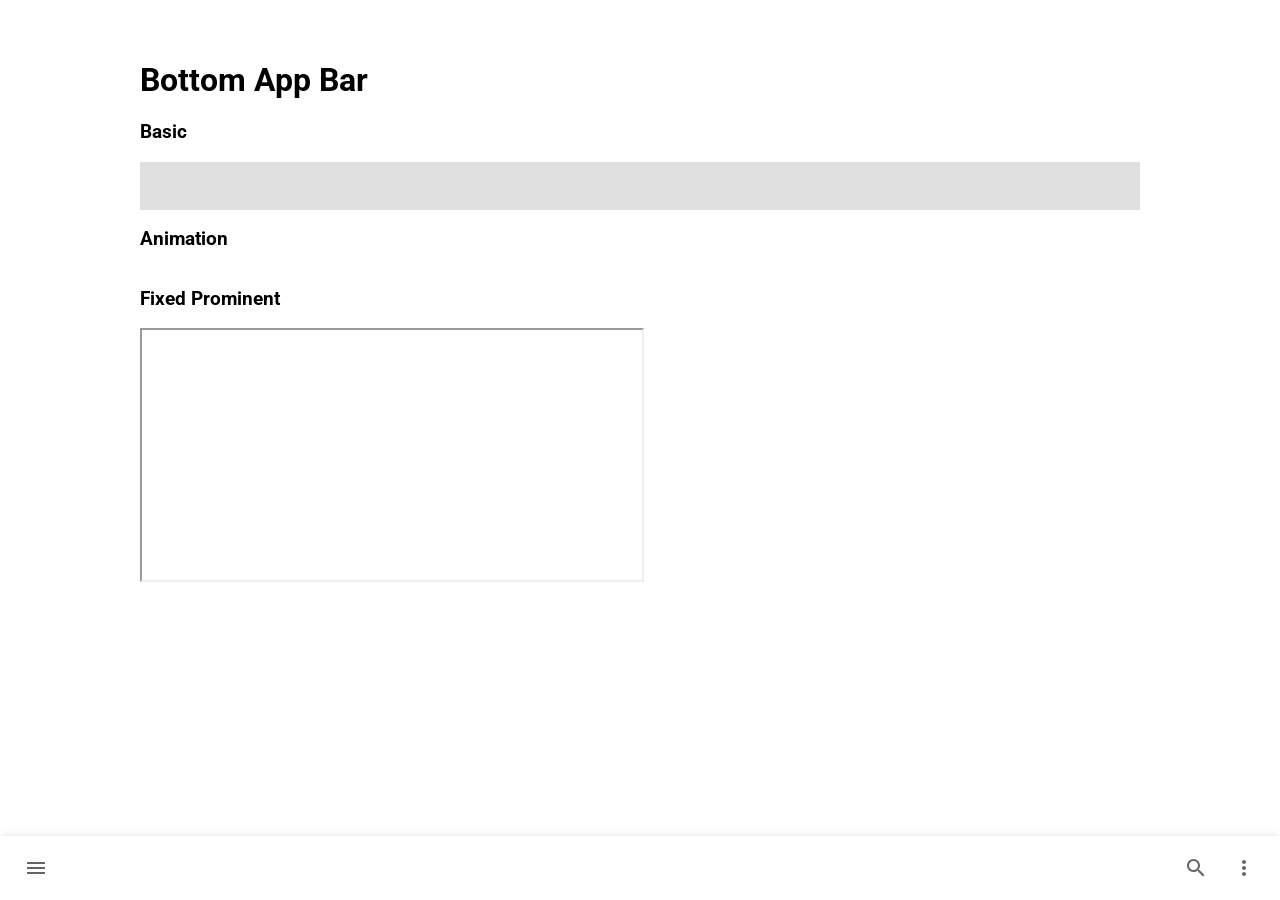
<file: component/appbar-bottom/index.html>
<!doctype html>
<html>
<head>
  <meta charset="utf-8">
  <meta name="viewport" content="width=device-width, initial-scale=1">
  <title>Bottom App Bar - pmd Demo</title>
  <link rel="stylesheet" href="../../index.css">
</head>
<body>
  <main class="root">
    <h1 id="component-name">Bottom App Bar</h1>
    <div class="demo-area">
      <h3>Basic</h3>
      <div class="demo-content">
        <header id="demo-bottom-appbar-basic" class="demo-appbar pmd-appbar pmd-bottom-appbar">
          <section class="pmd-appbar-section pmd-appbar-section--align-start">
            <button class="pmd-appbar-navigation-icon pmd-button pmd-button-icon">
              <svg class="material-icons" xmlns="http://www.w3.org/2000/svg" viewBox="0 0 24 24">
                <path d="M0 0h24v24H0z" fill="none" />
                <path d="M3 18h18v-2H3v2zm0-5h18v-2H3v2zm0-7v2h18V6H3z" />
              </svg>
            </button>
          </section>
          <section class="pmd-appbar-section pmd-top-appbar-section--align-end">
            <button class="pmd-button pmd-button-icon">
              <svg class="material-icons" xmlns="http://www.w3.org/2000/svg" viewBox="0 0 24 24">
                <path d="M15.5 14h-.79l-.28-.27C15.41 12.59 16 11.11 16 9.5 16 5.91 13.09 3 9.5 3S3 5.91 3 9.5 5.91 16 9.5 16c1.61 0 3.09-.59 4.23-1.57l.27.28v.79l5 4.99L20.49 19l-4.99-5zm-6 0C7.01 14 5 11.99 5 9.5S7.01 5 9.5 5 14 7.01 14 9.5 11.99 14 9.5 14z" />
                <path d="M0 0h24v24H0z" fill="none" />
              </svg>
            </button>
            <button class="pmd-appbar-navigation-icon pmd-button pmd-button-icon">
              <svg class="material-icons" xmlns="http://www.w3.org/2000/svg" viewBox="0 0 24 24">
                <path d="M0 0h24v24H0z" fill="none" />
                <path d="M12 8c1.1 0 2-.9 2-2s-.9-2-2-2-2 .9-2 2 .9 2 2 2zm0 2c-1.1 0-2 .9-2 2s.9 2 2 2 2-.9 2-2-.9-2-2-2zm0 6c-1.1 0-2 .9-2 2s.9 2 2 2 2-.9 2-2-.9-2-2-2z" />
              </svg>
            </button>
          </section>
        </header>
      </div>
    </div>
    <h3>Animation</h3>
    <div class="demo-appbar-animations">
      <div>
        <h3>Fixed Prominent</h3>
        <iframe class="demo-appbar-frame" src="https://cano-ypa.github.io/pmd-demo/component/appbar/fixedprominent/"></iframe>
      </div>
    </div>
  </main>
  <script defer type="module" src="./index.js"></script>
</body>
</html>
</file>
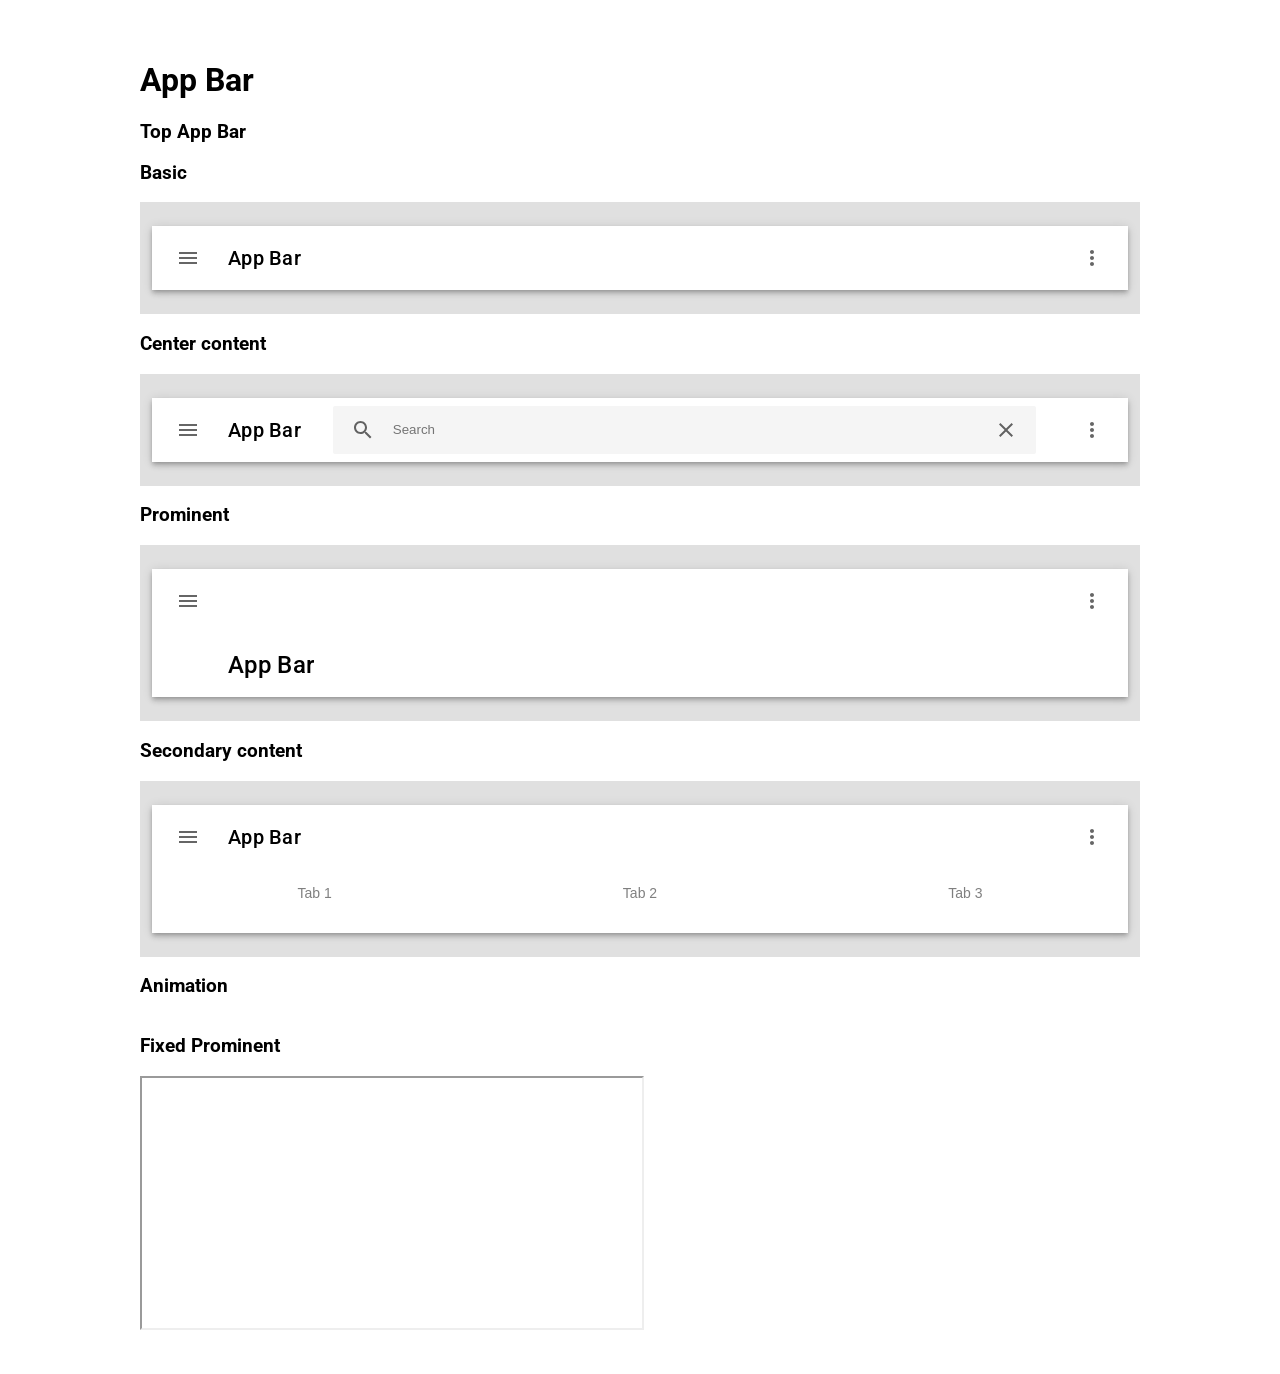
<file: component/appbar-top/index.html>
<!doctype html>
<html>
<head>
  <meta charset="utf-8">
  <meta name="viewport" content="width=device-width, initial-scale=1">
  <title>App Bar - pmd Demo</title>
  <link rel="stylesheet" href="../../index.css">
</head>
<body>
  <main class="root">
    <h1 id="component-name">App Bar</h1>
    <h3>Top App Bar</h3>
    <div class="demo-area">
      <h3>Basic</h3>
      <div class="demo-content">
        <header class="sample-top-appbar pmd-top-appbar">
          <section class="pmd-top-appbar-section pmd-top-appbar-section--align-start">
            <button class="pmd-top-appbar-navigation-icon pmd-button pmd-button-icon">
              <svg class="material-icons" xmlns="http://www.w3.org/2000/svg" viewBox="0 0 24 24">
                <path d="M0 0h24v24H0z" fill="none" />
                <path d="M3 18h18v-2H3v2zm0-5h18v-2H3v2zm0-7v2h18V6H3z" />
              </svg>
            </button>
            <div class="pmd-top-appbar-title">App Bar</div>
          </section>
          <section class="pmd-top-appbar-section pmd-top-appbar-section--align-end">
            <button class="pmd-top-appbar-navigation-icon pmd-button pmd-button-icon">
              <svg class="material-icons" xmlns="http://www.w3.org/2000/svg" viewBox="0 0 24 24">
                <path d="M0 0h24v24H0z" fill="none" />
                <path d="M12 8c1.1 0 2-.9 2-2s-.9-2-2-2-2 .9-2 2 .9 2 2 2zm0 2c-1.1 0-2 .9-2 2s.9 2 2 2 2-.9 2-2-.9-2-2-2zm0 6c-1.1 0-2 .9-2 2s.9 2 2 2 2-.9 2-2-.9-2-2-2z" />
              </svg>
            </button>
          </section>
        </header>
      </div>
      <h3>Center content</h3>
      <div class="demo-content">
        <header class="sample-top-appbar pmd-top-appbar">
          <section class="pmd-top-appbar-section pmd-top-appbar-section--align-start">
            <button class="pmd-top-appbar-navigation-icon pmd-button pmd-button-icon">
              <svg class="material-icons" xmlns="http://www.w3.org/2000/svg" viewBox="0 0 24 24">
                <path d="M0 0h24v24H0z" fill="none" />
                <path d="M3 18h18v-2H3v2zm0-5h18v-2H3v2zm0-7v2h18V6H3z" />
              </svg>
            </button>
            <div class="pmd-top-appbar-title">App Bar</div>
          </section>
          <section class="pmd-top-appbar-section pmd-top-appbar-section--align-center">
            <div class="pmd-search-view">
              <div class="pmd-search-view-navigation-icon">
                <svg class="material-icons" xmlns="http://www.w3.org/2000/svg" viewBox="0 0 24 24">
                  <path d="M15.5 14h-.79l-.28-.27C15.41 12.59 16 11.11 16 9.5 16 5.91 13.09 3 9.5 3S3 5.91 3 9.5 5.91 16 9.5 16c1.61 0 3.09-.59 4.23-1.57l.27.28v.79l5 4.99L20.49 19l-4.99-5zm-6 0C7.01 14 5 11.99 5 9.5S7.01 5 9.5 5 14 7.01 14 9.5 11.99 14 9.5 14z" />
                  <path d="M0 0h24v24H0z" fill="none" />
                </svg>
              </div>
              <input type="text" class="pmd-search-view-input" placeholder="Search">
              <button class="pmd-search-view-action-icon">
                <svg class="material-icons" xmlns="http://www.w3.org/2000/svg" viewBox="0 0 24 24">
                  <path d="M19 6.41L17.59 5 12 10.59 6.41 5 5 6.41 10.59 12 5 17.59 6.41 19 12 13.41 17.59 19 19 17.59 13.41 12z" />
                  <path d="M0 0h24v24H0z" fill="none" />
                </svg>
              </button>
            </div>
          </section>
          <section class="pmd-top-appbar-section pmd-top-appbar-section--align-end">
            <button class="pmd-top-appbar-navigation-icon pmd-button pmd-button-icon">
              <svg class="material-icons" xmlns="http://www.w3.org/2000/svg" viewBox="0 0 24 24">
                <path d="M0 0h24v24H0z" fill="none" />
                <path d="M12 8c1.1 0 2-.9 2-2s-.9-2-2-2-2 .9-2 2 .9 2 2 2zm0 2c-1.1 0-2 .9-2 2s.9 2 2 2 2-.9 2-2-.9-2-2-2zm0 6c-1.1 0-2 .9-2 2s.9 2 2 2 2-.9 2-2-.9-2-2-2z" />
              </svg>
            </button>
          </section>
        </header>
      </div>
      <h3>Prominent</h3>
      <div class="demo-content">
        <header class="sample-top-appbar pmd-top-appbar pmd-top-appbar--prominent">
          <section class="pmd-top-appbar-section pmd-top-appbar-section--align-start">
            <button class="pmd-top-appbar-navigation-icon pmd-button pmd-button-icon">
              <svg class="material-icons" xmlns="http://www.w3.org/2000/svg" viewBox="0 0 24 24">
                <path d="M0 0h24v24H0z" fill="none" />
                <path d="M3 18h18v-2H3v2zm0-5h18v-2H3v2zm0-7v2h18V6H3z" />
              </svg>
            </button>
            <div class="pmd-top-appbar-title">App Bar</div>
          </section>
          <section class="pmd-top-appbar-section pmd-top-appbar-section--align-end">
            <button class="pmd-top-appbar-navigation-icon pmd-button pmd-button-icon">
              <svg class="material-icons" xmlns="http://www.w3.org/2000/svg" viewBox="0 0 24 24">
                <path d="M0 0h24v24H0z" fill="none" />
                <path d="M12 8c1.1 0 2-.9 2-2s-.9-2-2-2-2 .9-2 2 .9 2 2 2zm0 2c-1.1 0-2 .9-2 2s.9 2 2 2 2-.9 2-2-.9-2-2-2zm0 6c-1.1 0-2 .9-2 2s.9 2 2 2 2-.9 2-2-.9-2-2-2z" />
              </svg>
            </button>
          </section>
        </header>
      </div>
      <h3>Secondary content</h3>
      <div class="demo-content">
        <header class="sample-top-appbar pmd-top-appbar pmd-top-appbar--secondary">
          <section class="pmd-top-appbar-section pmd-top-appbar-section--align-start">
            <button class="pmd-top-appbar-navigation-icon pmd-button pmd-button-icon">
              <svg class="material-icons" xmlns="http://www.w3.org/2000/svg" viewBox="0 0 24 24">
                <path d="M0 0h24v24H0z" fill="none" />
                <path d="M3 18h18v-2H3v2zm0-5h18v-2H3v2zm0-7v2h18V6H3z" />
              </svg>
            </button>
            <div class="pmd-top-appbar-title">App Bar</div>
          </section>
          <section class="pmd-top-appbar-section pmd-top-appbar-section--align-end">
            <button class="pmd-top-appbar-navigation-icon pmd-button pmd-button-icon">
              <svg class="material-icons" xmlns="http://www.w3.org/2000/svg" viewBox="0 0 24 24">
                <path d="M0 0h24v24H0z" fill="none" />
                <path d="M12 8c1.1 0 2-.9 2-2s-.9-2-2-2-2 .9-2 2 .9 2 2 2zm0 2c-1.1 0-2 .9-2 2s.9 2 2 2 2-.9 2-2-.9-2-2-2zm0 6c-1.1 0-2 .9-2 2s.9 2 2 2 2-.9 2-2-.9-2-2-2z" />
              </svg>
            </button>
          </section>
          <section class=".pmd-top-appbar-section pmd-top-appbar-section--secondary">
            <div id="demo-top-appbar-secondary-tab" class="pmd-tab-bar" role="tablist">
              <div class="pmd-tab-scroller" role="tablist">
                <button class="pmd-tab-item" role="tab">Tab 1</button>
                <button class="pmd-tab-item" role="tab">Tab 2</button>
                <button class="pmd-tab-item" role="tab">Tab 3</button>
                <div class="pmd-tab-Indicator"></div>
              </div>
            </div>
          </section>
        </header>
      </div>
    </div>
    <h3>Animation</h3>
    <div class="demo-appbar-animations">
      <div>
        <h3>Fixed Prominent</h3>
        <iframe class="demo-appbar-frame" src="https://cano-ypa.github.io/pmd-demo/component/appbar-top/fixedprominent/"></iframe>
      </div>
    </div>
  </main>
  <script defer type="module" src="./index.js"></script>
</body>
</html>
</file>
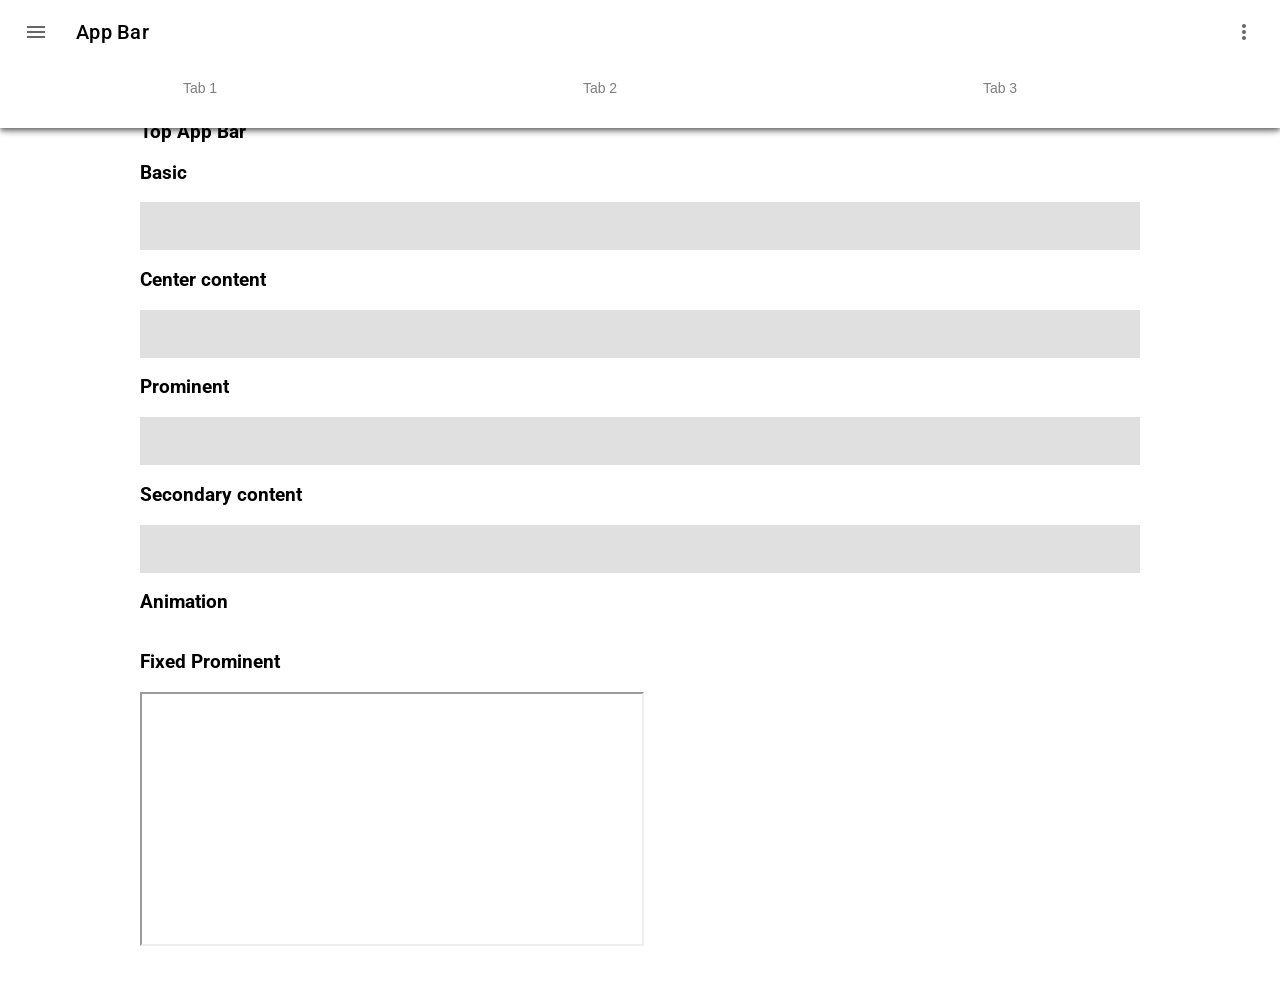
<file: component/appbar/index.html>
<!doctype html>
<html>
<head>
    <meta charset="utf-8">
    <meta name="viewport" content="width=device-width, initial-scale=1">
    <title>App Bar - pmd Demo</title>
    <link rel="stylesheet" href="../../index.css">
</head>
<body>
    <main class="root">
        <h1 id="component-name">App Bar</h1>
        <h3>Top App Bar</h3>
        <div class="demo-area">
            <h3>Basic</h3>
            <div class="demo-content">
                <header class="demo-appbar pmd-top-appbar">
                    <section class="pmd-top-appbar-section pmd-top-appbar-section--align-start">
                        <button class="pmd-top-appbar-navigation-icon pmd-button pmd-button-icon">
                            <svg class="material-icons" xmlns="http://www.w3.org/2000/svg" viewBox="0 0 24 24">
                                <path d="M0 0h24v24H0z" fill="none" />
                                <path d="M3 18h18v-2H3v2zm0-5h18v-2H3v2zm0-7v2h18V6H3z" />
                            </svg>
                        </button>
                        <div class="pmd-top-appbar-title">App Bar</div>
                    </section>
                    <section class="pmd-top-appbar-section pmd-top-appbar-section--align-end">
                        <button class="pmd-top-appbar-navigation-icon pmd-button pmd-button-icon">
                            <svg class="material-icons" xmlns="http://www.w3.org/2000/svg" viewBox="0 0 24 24">
                                <path d="M0 0h24v24H0z" fill="none" />
                                <path d="M12 8c1.1 0 2-.9 2-2s-.9-2-2-2-2 .9-2 2 .9 2 2 2zm0 2c-1.1 0-2 .9-2 2s.9 2 2 2 2-.9 2-2-.9-2-2-2zm0 6c-1.1 0-2 .9-2 2s.9 2 2 2 2-.9 2-2-.9-2-2-2z" />
                            </svg>
                        </button>
                    </section>
                </header>
            </div>
            <h3>Center content</h3>
            <div class="demo-content">
                <header class="demo-appbar pmd-top-appbar">
                    <section class="pmd-top-appbar-section pmd-top-appbar-section--align-start">
                        <button class="pmd-top-appbar-navigation-icon pmd-button pmd-button-icon">
                            <svg class="material-icons" xmlns="http://www.w3.org/2000/svg" viewBox="0 0 24 24">
                                <path d="M0 0h24v24H0z" fill="none" />
                                <path d="M3 18h18v-2H3v2zm0-5h18v-2H3v2zm0-7v2h18V6H3z" />
                            </svg>
                        </button>
                        <div class="pmd-top-appbar-title">App Bar</div>
                    </section>
                    <section class="pmd-top-appbar-section pmd-top-appbar-section--align-center">
                        <div class="pmd-search-view">
                            <div class="pmd-search-view-navigation-icon">
                                <svg class="material-icons" xmlns="http://www.w3.org/2000/svg" viewBox="0 0 24 24">
                                    <path d="M15.5 14h-.79l-.28-.27C15.41 12.59 16 11.11 16 9.5 16 5.91 13.09 3 9.5 3S3 5.91 3 9.5 5.91 16 9.5 16c1.61 0 3.09-.59 4.23-1.57l.27.28v.79l5 4.99L20.49 19l-4.99-5zm-6 0C7.01 14 5 11.99 5 9.5S7.01 5 9.5 5 14 7.01 14 9.5 11.99 14 9.5 14z" />
                                    <path d="M0 0h24v24H0z" fill="none" />
                                </svg>
                            </div>
                            <input type="text" class="pmd-search-view-input" placeholder="Search">
                            <button class="pmd-search-view-action-icon">
                                <svg class="material-icons" xmlns="http://www.w3.org/2000/svg" viewBox="0 0 24 24">
                                    <path d="M19 6.41L17.59 5 12 10.59 6.41 5 5 6.41 10.59 12 5 17.59 6.41 19 12 13.41 17.59 19 19 17.59 13.41 12z" />
                                    <path d="M0 0h24v24H0z" fill="none" />
                                </svg>
                            </button>
                        </div>
                    </section>
                    <section class="pmd-top-appbar-section pmd-top-appbar-section--align-end">
                        <button class="pmd-top-appbar-navigation-icon pmd-button pmd-button-icon">
                            <svg class="material-icons" xmlns="http://www.w3.org/2000/svg" viewBox="0 0 24 24">
                                <path d="M0 0h24v24H0z" fill="none" />
                                <path d="M12 8c1.1 0 2-.9 2-2s-.9-2-2-2-2 .9-2 2 .9 2 2 2zm0 2c-1.1 0-2 .9-2 2s.9 2 2 2 2-.9 2-2-.9-2-2-2zm0 6c-1.1 0-2 .9-2 2s.9 2 2 2 2-.9 2-2-.9-2-2-2z" />
                            </svg>
                        </button>
                    </section>
                </header>
            </div>
            <h3>Prominent</h3>
            <div class="demo-content">
                <header class="demo-appbar pmd-top-appbar pmd-top-appbar--prominent">
                    <section class="pmd-top-appbar-section pmd-top-appbar-section--align-start">
                        <button class="pmd-top-appbar-navigation-icon pmd-button pmd-button-icon">
                            <svg class="material-icons" xmlns="http://www.w3.org/2000/svg" viewBox="0 0 24 24">
                                <path d="M0 0h24v24H0z" fill="none" />
                                <path d="M3 18h18v-2H3v2zm0-5h18v-2H3v2zm0-7v2h18V6H3z" />
                            </svg>
                        </button>
                        <div class="pmd-top-appbar-title">App Bar</div>
                    </section>
                    <section class="pmd-top-appbar-section pmd-top-appbar-section--align-end">
                        <button class="pmd-top-appbar-navigation-icon pmd-button pmd-button-icon">
                            <svg class="material-icons" xmlns="http://www.w3.org/2000/svg" viewBox="0 0 24 24">
                                <path d="M0 0h24v24H0z" fill="none" />
                                <path d="M12 8c1.1 0 2-.9 2-2s-.9-2-2-2-2 .9-2 2 .9 2 2 2zm0 2c-1.1 0-2 .9-2 2s.9 2 2 2 2-.9 2-2-.9-2-2-2zm0 6c-1.1 0-2 .9-2 2s.9 2 2 2 2-.9 2-2-.9-2-2-2z" />
                            </svg>
                        </button>
                    </section>
                </header>
            </div>
            <h3>Secondary content</h3>
            <div class="demo-content">
                <header class="demo-appbar pmd-top-appbar pmd-top-appbar--secondary">
                    <section class="pmd-top-appbar-section pmd-top-appbar-section--align-start">
                        <button class="pmd-top-appbar-navigation-icon pmd-button pmd-button-icon">
                            <svg class="material-icons" xmlns="http://www.w3.org/2000/svg" viewBox="0 0 24 24">
                                <path d="M0 0h24v24H0z" fill="none" />
                                <path d="M3 18h18v-2H3v2zm0-5h18v-2H3v2zm0-7v2h18V6H3z" />
                            </svg>
                        </button>
                        <div class="pmd-top-appbar-title">App Bar</div>
                    </section>
                    <section class="pmd-top-appbar-section pmd-top-appbar-section--align-end">
                        <button class="pmd-top-appbar-navigation-icon pmd-button pmd-button-icon">
                            <svg class="material-icons" xmlns="http://www.w3.org/2000/svg" viewBox="0 0 24 24">
                                <path d="M0 0h24v24H0z" fill="none" />
                                <path d="M12 8c1.1 0 2-.9 2-2s-.9-2-2-2-2 .9-2 2 .9 2 2 2zm0 2c-1.1 0-2 .9-2 2s.9 2 2 2 2-.9 2-2-.9-2-2-2zm0 6c-1.1 0-2 .9-2 2s.9 2 2 2 2-.9 2-2-.9-2-2-2z" />
                            </svg>
                        </button>
                    </section>
                    <section class=".pmd-top-appbar-section pmd-top-appbar-section--secondary">
                        <div id="demo-top-appbar-secondary-tab" class="pmd-tab-bar" role="tablist">
                            <div class="pmd-tab-scroller" role="tablist">
                                <button class="pmd-tab-item" role="tab">Tab 1</button>
                                <button class="pmd-tab-item" role="tab">Tab 2</button>
                                <button class="pmd-tab-item" role="tab">Tab 3</button>
                                <div class="pmd-tab-Indicator"></div>
                            </div>
                        </div>
                    </section>
                </header>
            </div>
        </div>
        <h3>Animation</h3>
        <div class="demo-appbar-animations">
            <div>
                <h3>Fixed Prominent</h3>
                <iframe class="demo-appbar-frame" src="https://cano-ypa.github.io/pmd-demo/component/appbar/fixedprominent/"></iframe>
            </div>
        </div>
    </main>
    <script defer type="module" src="./index.js"></script>
</body>
</html>
</file>
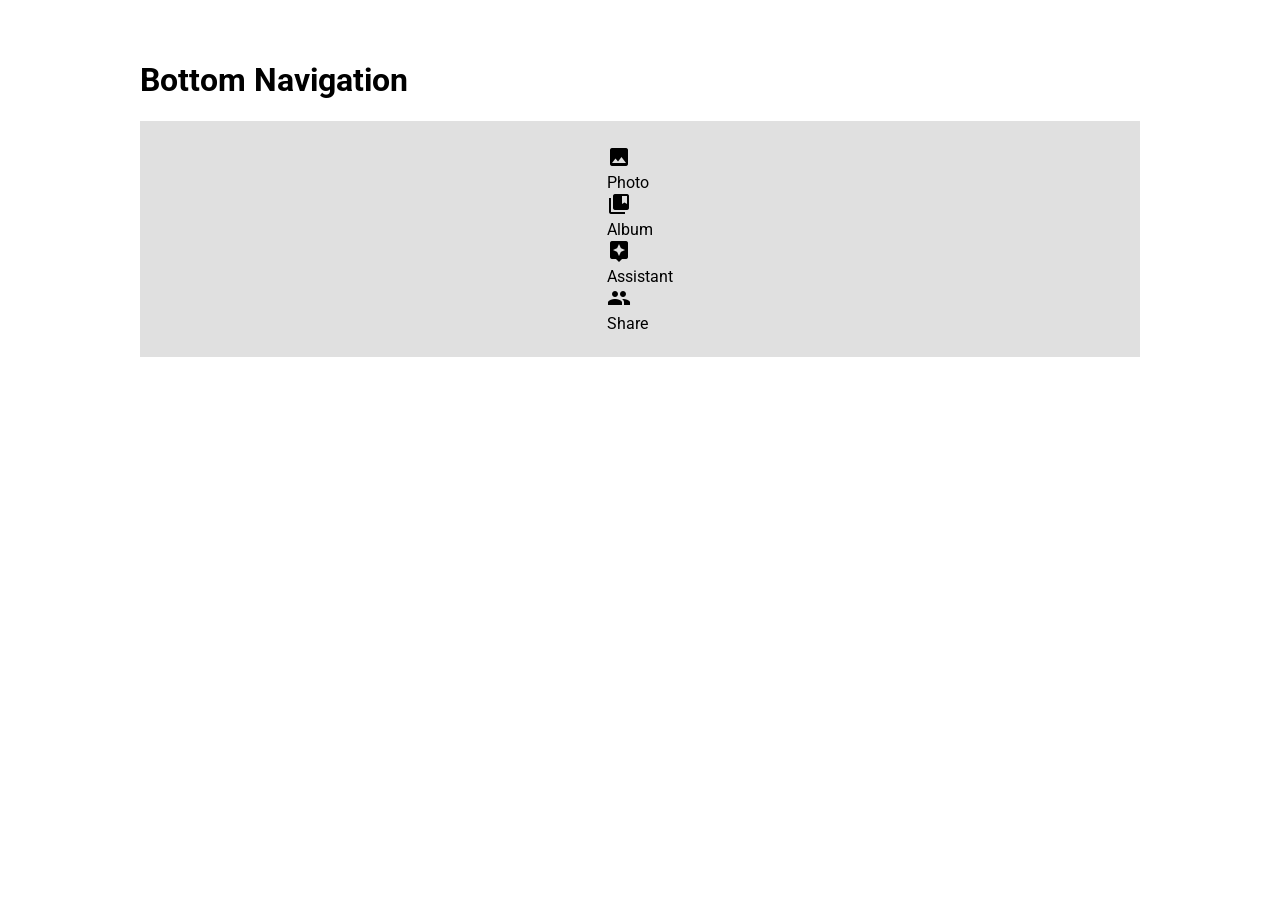
<file: component/bottom-navigation/index.html>
<!doctype html>
<html>
<head>
  <meta charset="utf-8">
  <meta name="viewport" content="width=device-width, initial-scale=1">
  <title>Bottom Navigation - pmd Demo</title>
  <link rel="stylesheet" href="../../index.css">
</head>
<body>
  <main class="root">
    <h1 id="component-name">Bottom Navigation</h1>
    <div class="demo-area">
      <div class="demo-content">
        <div id="demo-bottom-navigation" class="pmd-bottom-navigation">
          <div class="pmd-bottom-navigation-item">
            <div class="pmd-bottom-navigation-icon material-icons">insert_photo</div>
            <div class="pmd-bottom-navigation-title">Photo</div>
          </div>
          <div class="pmd-bottom-navigation-item">
            <div class="pmd-bottom-navigation-icon material-icons">collections_bookmark</div>
            <div class="pmd-bottom-navigation-title">Album</div>
          </div>
          <div class="pmd-bottom-navigation-item">
            <div class="pmd-bottom-navigation-icon material-icons">assistant</div>
            <div class="pmd-bottom-navigation-title">Assistant</div>
          </div>
          <div class="pmd-bottom-navigation-item">
            <div class="pmd-bottom-navigation-icon material-icons">people</div>
            <div class="pmd-bottom-navigation-title">Share</div>
          </div>
        </div>
      </div>
  </main>
  <script defer type="module" src="./index.js"></script>
</body>
</html>
</file>
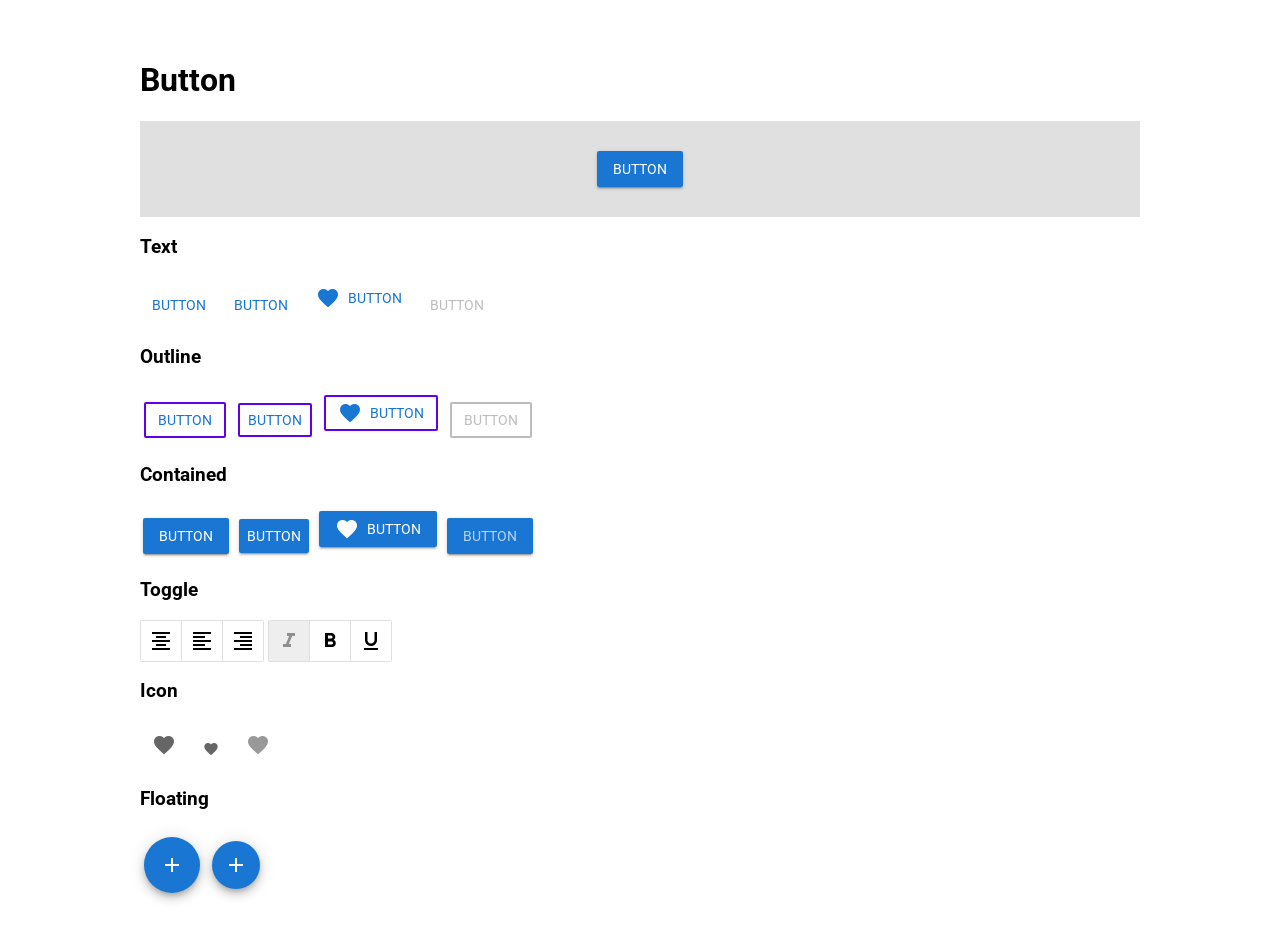
<file: component/button/index.html>
<!doctype html>
<html>
<head>
  <meta charset="utf-8">
  <meta name="viewport" content="width=device-width, initial-scale=1">
  <title>Button - pmd Demo</title>
  <link rel="stylesheet" href="../../index.css">
</head>
<body>
  <main class="root">
    <h1 id="component-name">Button</h1>
    <div class="demo-area">
      <div class="demo-content">
        <button class="pmd-button pmd-button-contained">button</button>
      </div>
    </div>
    <h3>Text</h3>
    <div>
      <button class="pmd-button pmd-button-flat">button</button>
      <button class="pmd-button pmd-button-dence pmd-button-flat">button</button>
      <button class="pmd-button pmd-button-flat"><i class="pmd-button--icon material-icons">favorite</i>button</button>
      <button class="pmd-button pmd-button-flat" disabled>button</button>
    </div>
    <h3>Outline</h3>
    <div>
      <button class="pmd-button pmd-button-outline">button</button>
      <button class="pmd-button pmd-button-dence pmd-button-outline">button</button>
      <button class="pmd-button pmd-button-outline"><i class="pmd-button--icon material-icons">favorite</i>button</button>
      <button class="pmd-button pmd-button-outline" disabled>button</button>
    </div>
    <h3>Contained</h3>
    <div>
      <button class="pmd-button pmd-button-contained">button</button>
      <button class="pmd-button pmd-button-dence pmd-button-contained">button</button>
      <button class="pmd-button pmd-button-contained"><i class="pmd-button--icon material-icons">favorite</i>button</button>
      <button class="pmd-button pmd-button-contained" disabled>button</button>
    </div>
    <h3>Toggle</h3>
    <div>
      <div class="pmd-button-toggle-container">
        <button class="pmd-button pmd-button-toggle material-icons">format_align_center</button>
        <button class="pmd-button pmd-button-toggle material-icons">format_align_left</button>
        <button class="pmd-button pmd-button-toggle material-icons">format_align_right</button>
      </div>
      <div class="pmd-button-toggle-container">
        <button class="pmd-button pmd-button-toggle material-icons" disabled>format_italic</button>
        <button class="pmd-button pmd-button-toggle material-icons">format_bold</button>
        <button class="pmd-button pmd-button-toggle material-icons">format_underlined</button>
      </div>
    </div>
    <h3>Icon</h3>
    <div>
      <button class="pmd-button pmd-button-icon material-icons">favorite</button>
      <button class="pmd-button pmd-button-dence pmd-button-icon material-icons">favorite</button>
      <button class="pmd-button pmd-button-icon material-icons" disabled>favorite</button>
    </div>
    <h3>Floating</h3>
    <div>
      <button class="pmd-button pmd-button-floating material-icons">add</button>
      <button class="pmd-button pmd-button-dence pmd-button-floating material-icons">add</button>
    </div>
  </main>
  <script defer type="module" src="./index.js"></script>
</body>
</html>
</file>
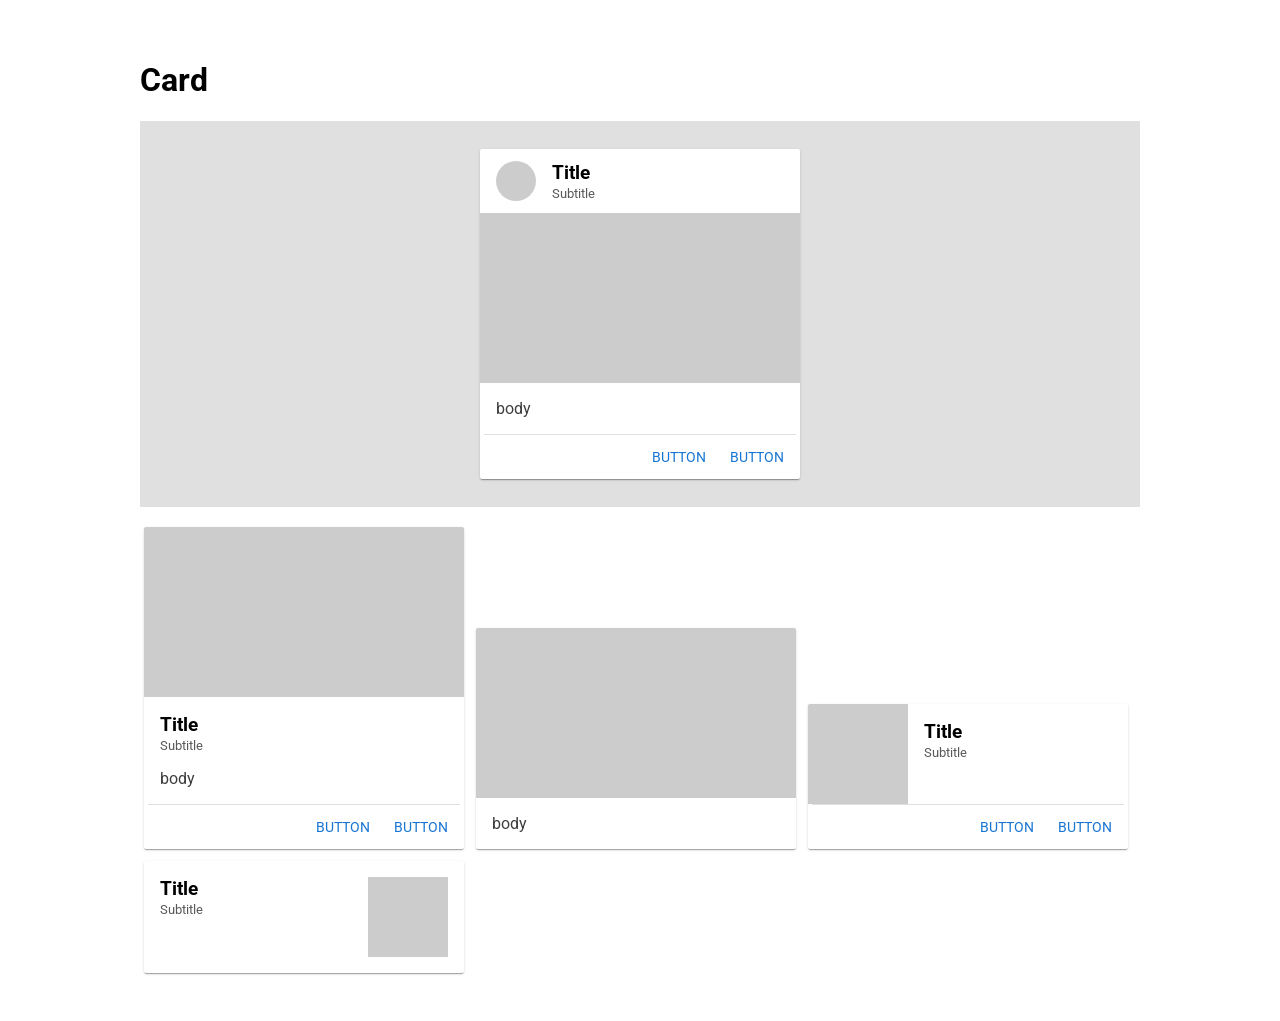
<file: component/card/index.html>
<!doctype html>
<html>
<head>
  <meta charset="utf-8">
  <meta name="viewport" content="width=device-width, initial-scale=1">
  <title>Card - pmd Demo</title>
  <link rel="stylesheet" href="../../index.css">
</head>
<body>
  <main class="root">
    <h1 id="component-name">Card</h1>
    <div class="demo-area">
      <div class="demo-content">
        <div class="pmd-card">
          <div class="pmd-card-primary-action">
            <div class="pmd-card-primary-header">
              <div class="pmd-card-media-icon"></div>
              <div class="pmd-card-primary">
                <div class="pmd-card-title">Title</div>
                <div class="pmd-card-subtitle">Subtitle</div>
              </div>
            </div>
            <div class="pmd-card-media"></div>
            <div class="pmd-card-body">body</div>
          </div>
          <div class="pmd-card-actions">
            <button class="pmd-button pmd-button-flat">Button</button>
            <button class="pmd-button pmd-button-flat">Button</button>
          </div>
        </div>
      </div>
    </div>
    <div class="pmd-card">
      <div class="pmd-card-primary-action">
        <div class="pmd-card-media"></div>
        <div class="pmd-card-primary">
          <div class="pmd-card-title">Title</div>
          <div class="pmd-card-subtitle">Subtitle</div>
        </div>
        <div class="pmd-card-body">body</div>
        <div class="pmd-card-actions">
          <button class="pmd-button pmd-button-flat">Button</button>
          <button class="pmd-button pmd-button-flat">Button</button>
        </div>
      </div>
    </div>
    <div class="pmd-card">
      <div class="pmd-card-media"></div>
      <div class="pmd-card-main">
        <div class="pmd-card-body">body</div>
      </div>
    </div>
    <div class="pmd-card pmd-card--row">
      <div class="pmd-card-primary-action">
        <div class="pmd-card-media"></div>
        <div class="pmd-card-primary">
          <div class="pmd-card-title">Title</div>
          <div class="pmd-card-subtitle">Subtitle</div>
        </div>
      </div>
      <div class="pmd-card-actions">
        <button class="pmd-button pmd-button-flat">Button</button>
        <button class="pmd-button pmd-button-flat">Button</button>
      </div>
    </div>
    <div class="pmd-card pmd-card--row">
      <div class="pmd-card-primary-action">
        <div class="pmd-card-primary">
          <div class="pmd-card-title">Title</div>
          <div class="pmd-card-subtitle">Subtitle</div>
        </div>
        <div class="pmd-card-media--dence"></div>
      </div>
    </div>
  </main>
  <script defer type="module" src="./index.js"></script>
</body>
</html>
</file>
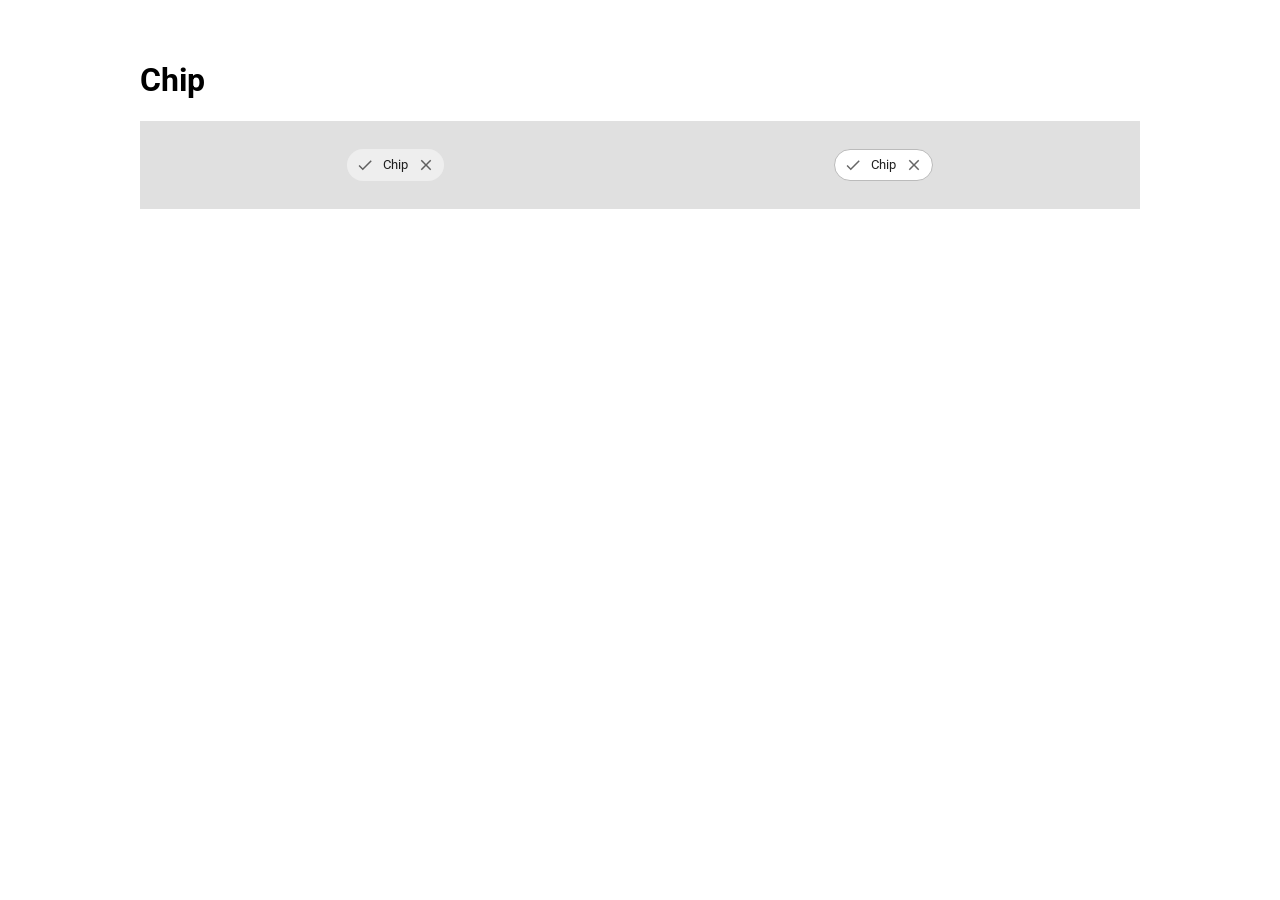
<file: component/chip/index.html>
<!doctype html>
<html>
<head>
  <meta charset="utf-8">
  <meta name="viewport" content="width=device-width, initial-scale=1">
  <title>Chip - pmd Demo</title>
  <link rel="stylesheet" href="../../index.css">
</head>
<body>
  <main class="root">
    <h1 id="component-name">Chip</h1>
    <div class="demo-area">
      <div class="demo-content">
        <div class="pmd-chip">
          <div class="pmd-chip-icon">
            <svg xmlns="http://www.w3.org/2000/svg" viewBox="0 0 24 24">
              <path d="M0 0h24v24H0z" fill="none" />
              <path d="M9 16.17L4.83 12l-1.42 1.41L9 19 21 7l-1.41-1.41z" />
            </svg>
          </div>
          <div class="pmd-chip-text">Chip</div>
          <div class="pmd-chip-action">
            <svg xmlns="http://www.w3.org/2000/svg" viewBox="0 0 24 24">
              <path d="M19 6.41L17.59 5 12 10.59 6.41 5 5 6.41 10.59 12 5 17.59 6.41 19 12 13.41 17.59 19 19 17.59 13.41 12z" />
              <path d="M0 0h24v24H0z" fill="none" />
            </svg>
          </div>
        </div>
        <div class="pmd-chip pmd-chip--outline">
          <div class="pmd-chip-icon">
            <svg xmlns="http://www.w3.org/2000/svg" viewBox="0 0 24 24">
              <path d="M0 0h24v24H0z" fill="none" />
              <path d="M9 16.17L4.83 12l-1.42 1.41L9 19 21 7l-1.41-1.41z" />
            </svg>
          </div>
          <div class="pmd-chip-text">Chip</div>
          <div class="pmd-chip-action">
            <svg xmlns="http://www.w3.org/2000/svg" viewBox="0 0 24 24">
              <path d="M19 6.41L17.59 5 12 10.59 6.41 5 5 6.41 10.59 12 5 17.59 6.41 19 12 13.41 17.59 19 19 17.59 13.41 12z" />
              <path d="M0 0h24v24H0z" fill="none" />
            </svg>
          </div>
        </div>
      </div>
    </div>
  </main>
  <script defer type="module" src="./index.js"></script>
</body>
</html>
</file>
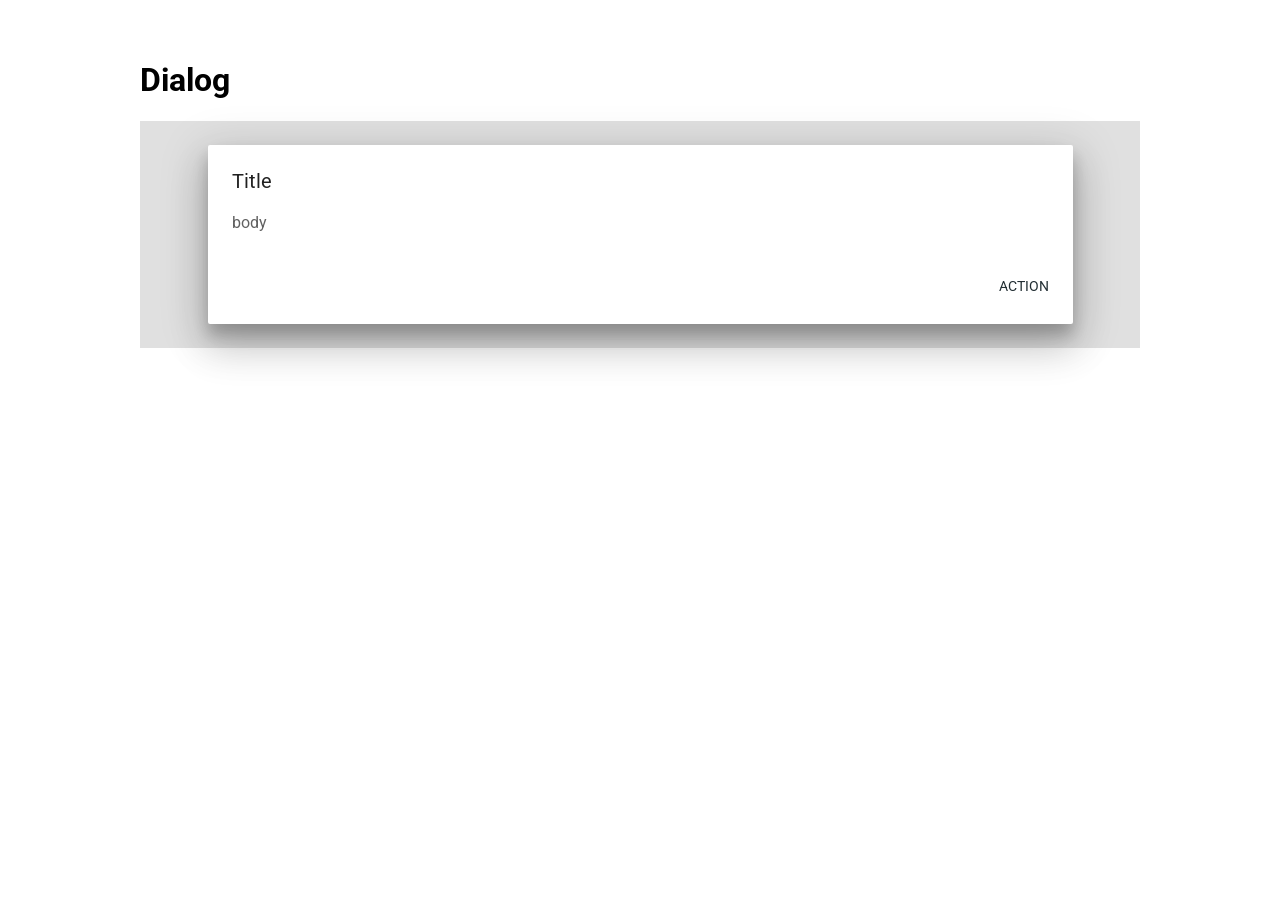
<file: component/dialog/index.html>
<!doctype html>
<html>
<head>
  <meta charset="utf-8">
  <meta name="viewport" content="width=device-width, initial-scale=1">
  <title>Dialog - pmd Demo</title>
  <link rel="stylesheet" href="../../index.css">
</head>
<body>
  <main class="root">
    <h1 id="component-name">Dialog</h1>
    <div class="demo-area">
      <div class="demo-content">
        <div class="pmd-dialog-dialog">
          <div class="pmd-dialog-header">
            <div class="pmd-dialog-title">Title</div>
          </div>
          <div class="pmd-dialog-body">body</div>
          <div class="pmd-dialog-footer">
            <div class="pmd-dialog-buttons">
              <button class="pmd-button pmd-button-flat">action</button>
            </div>
          </div>
        </div>
      </div>
    </div>
  </main>
  <script defer type="module" src="./index.js"></script>
</body>
</html>
</file>
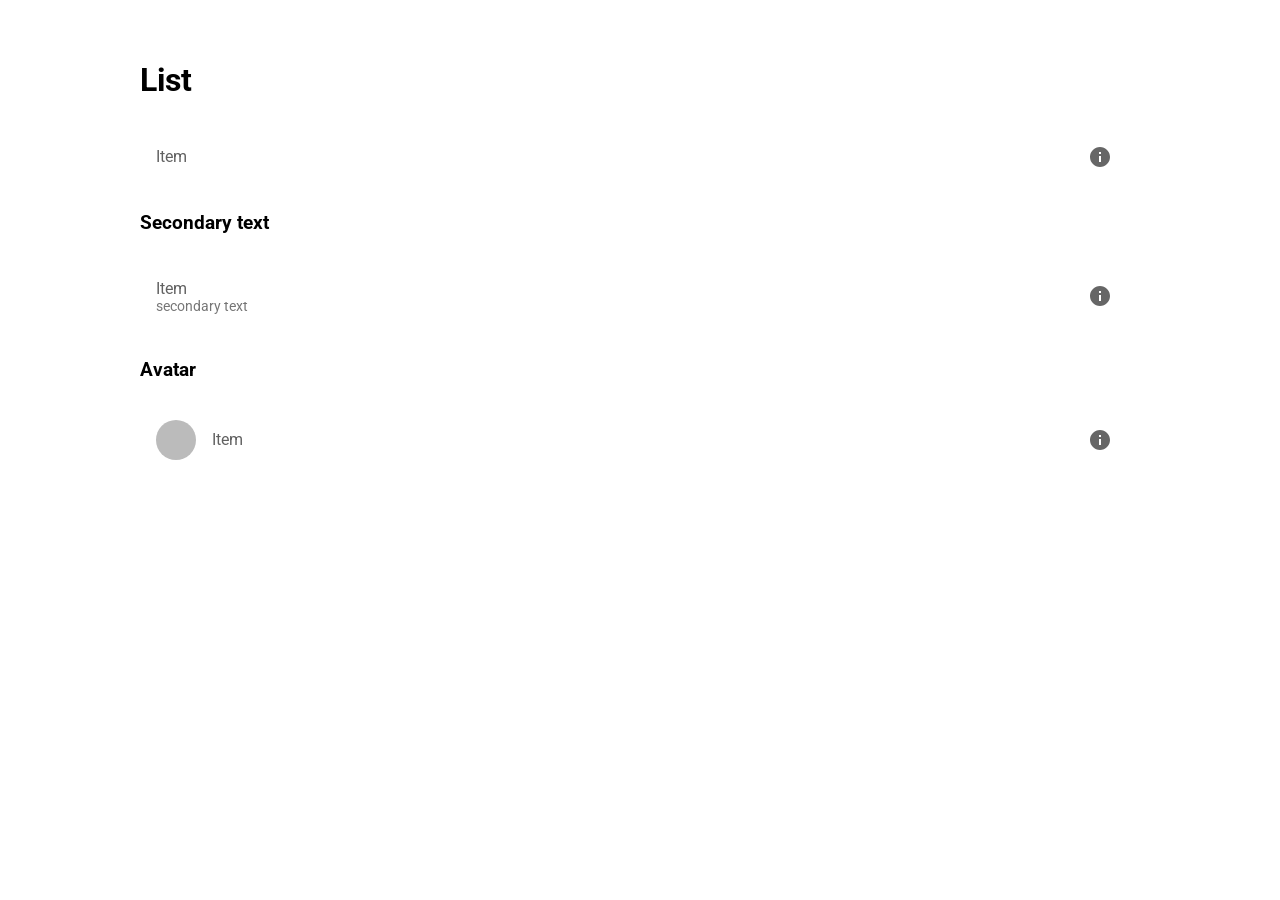
<file: component/list/index.html>
<!doctype html>
<html>
<head>
    <meta charset="utf-8">
    <meta name="viewport" content="width=device-width, initial-scale=1">
    <title>List - pmd Demo</title>
    <link rel="stylesheet" href="../../index.css">
</head>
<body>
    <main class="root">
        <h1 id="component-name">List</h1>
        <div class="demo-area">
            <div class="pmd-list">
                <div class="pmd-list-item">
                    <div class="pmd-list-item-primary">Item</div>
                    <button class="pmd-list-item-action pmd-button pmd-button-icon">
                        <svg xmlns="http://www.w3.org/2000/svg" viewBox="0 0 24 24">
                            <path d="M0 0h24v24H0z" fill="none" />
                            <path d="M12 2C6.48 2 2 6.48 2 12s4.48 10 10 10 10-4.48 10-10S17.52 2 12 2zm1 15h-2v-6h2v6zm0-8h-2V7h2v2z" />
                        </svg>
                    </button>
                </div>
            </div>
            <h3>Secondary text</h3>
            <div class="pmd-list pmd-list--two-line">
                <div class="pmd-list-item">
                    <div class="pmd-list-item-primary">
                        <div class="pmd-list-item-primary">Item</div>
                        <div class="pmd-list-item-secondary-text">secondary text</div>
                    </div>
                    <button class="pmd-list-item-action pmd-button pmd-button-icon">
                        <svg xmlns="http://www.w3.org/2000/svg" viewBox="0 0 24 24">
                            <path d="M0 0h24v24H0z" fill="none" />
                            <path d="M12 2C6.48 2 2 6.48 2 12s4.48 10 10 10 10-4.48 10-10S17.52 2 12 2zm1 15h-2v-6h2v6zm0-8h-2V7h2v2z" />
                        </svg>
                    </button>
                </div>
            </div>
            <h3>Avatar</h3>
            <div class="pmd-list pmd-list--avatar">
                <div class="pmd-list-item">
                    <div class="pmd-list-item-icon"><img src="../../resources/image/demo.png"></div>
                    <div class="pmd-list-item-primary">
                        <div class="pmd-list-item-primary">Item</div>
                    </div>
                    <button class="pmd-list-item-action pmd-button pmd-button-icon">
                        <svg xmlns="http://www.w3.org/2000/svg" viewBox="0 0 24 24">
                            <path d="M0 0h24v24H0z" fill="none" />
                            <path d="M12 2C6.48 2 2 6.48 2 12s4.48 10 10 10 10-4.48 10-10S17.52 2 12 2zm1 15h-2v-6h2v6zm0-8h-2V7h2v2z" />
                        </svg>
                    </button>
                </div>
            </div>
        </div>
    </main>
    <script defer type="module" src="./index.js"></script>
</body>
</html>
</file>
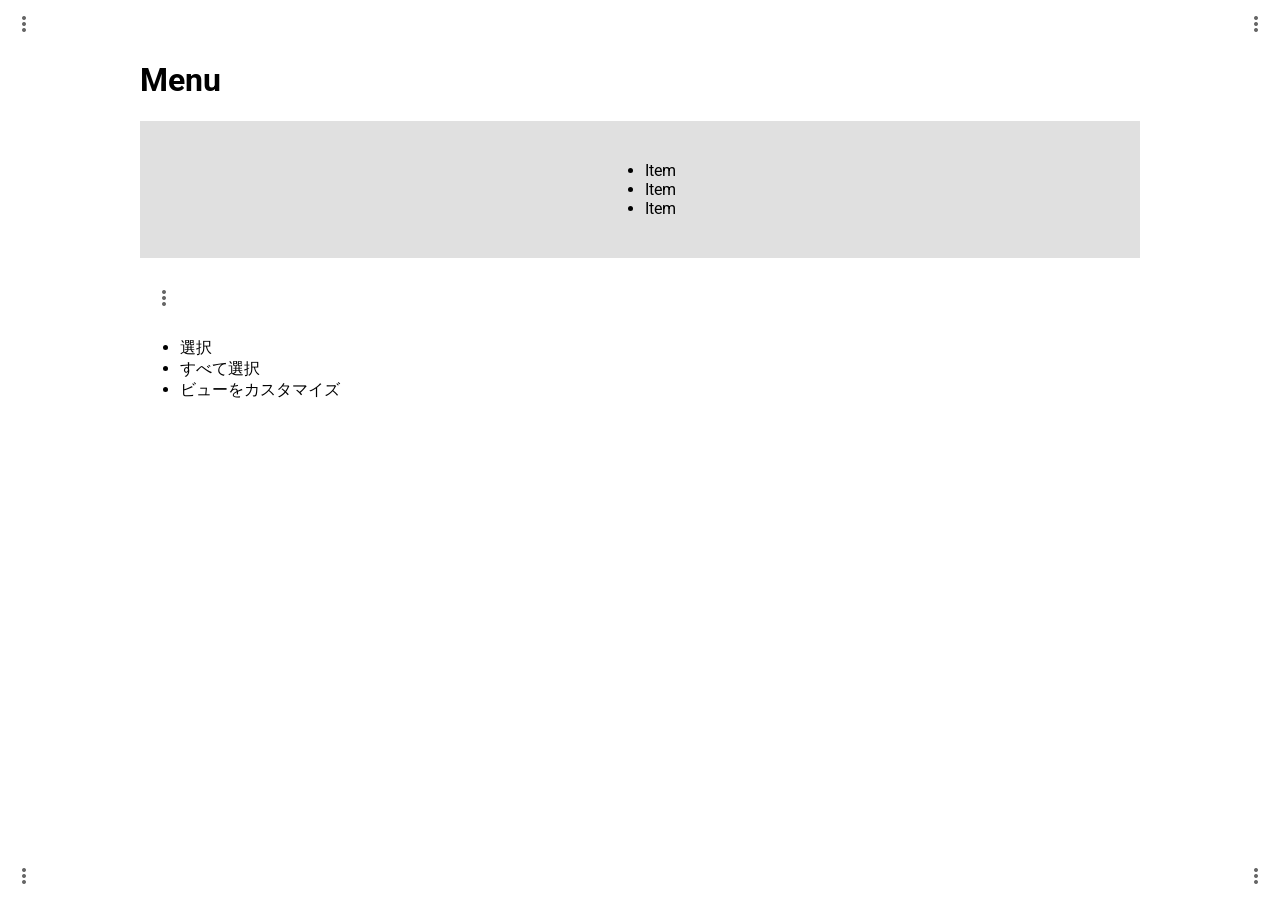
<file: component/menu/index.html>
<!doctype html>
<html>
<head>
  <meta charset="utf-8">
  <meta name="viewport" content="width=device-width, initial-scale=1">
  <title>Menu - pmd Demo</title>
  <link rel="stylesheet" href="../../index.css">
</head>
<body>
  <main class="root">
    <h1 id="component-name">Menu</h1>
    <div class="demo-area">
      <div class="demo-content">
        <div id="sample-menu" class="pmd-menu">
          <ul class="pmd-menu-list">
            <li class="pmd-menu-list-item">Item</li>
            <li class="pmd-menu-list-item">Item</li>
            <li class="pmd-menu-list-item">Item</li>
          </ul>
        </div>
      </div>
    </div>
    <div class="pmd-menu-surface--anchor">
      <button id="demo-show-menu" class="demo-show-menu pmd-button pmd-button-icon material-icons">more_vert</button>
      <div id="demo-menu" class="pmd-menu-container">
        <div class="pmd-menu-back"></div>
        <div class="pmd-menu">
          <ul class="pmd-menu-list">
            <li class="pmd-menu-list-item">選択</li>
            <li class="pmd-menu-list-item">すべて選択</li>
            <li class="pmd-menu-list-item">ビューをカスタマイズ</li>
            <!-- <li class="pmd-menu-list-item">デフォルトを設定</li>
            <li class="pmd-menu-list-item">ラベルに追加</li>
            <li class="pmd-menu-list-item">削除</li>
            <li class="pmd-menu-list-item">共有</li>
            <li class="pmd-menu-list-item">ホーム画面に追加</li>
            <li class="pmd-menu-list-item">着信音を設定</li>
            <li class="pmd-menu-list-item">ボイスメールに転送</li>
            <li class="pmd-menu-list-item">ヘルプとフィードバック</li> -->
          </ul>
        </div>
      </div>
    </div>

    <button id="demo-show-menu" class="demo-show-menu pmd-button pmd-button-icon material-icons" style="position:absolute; top:0; left:0;">more_vert</button>
    <button id="demo-show-menu" class="demo-show-menu pmd-button pmd-button-icon material-icons" style="position:absolute; top:0; right:0;">more_vert</button>
    <button id="demo-show-menu" class="demo-show-menu pmd-button pmd-button-icon material-icons" style="position:absolute; bottom:0; left:0;">more_vert</button>
    <button id="demo-show-menu" class="demo-show-menu pmd-button pmd-button-icon material-icons" style="position:absolute; bottom:0; right:0;">more_vert</button>
  </main>
  <script defer type="module" src="./index.js"></script>
</body>
</html>
</file>
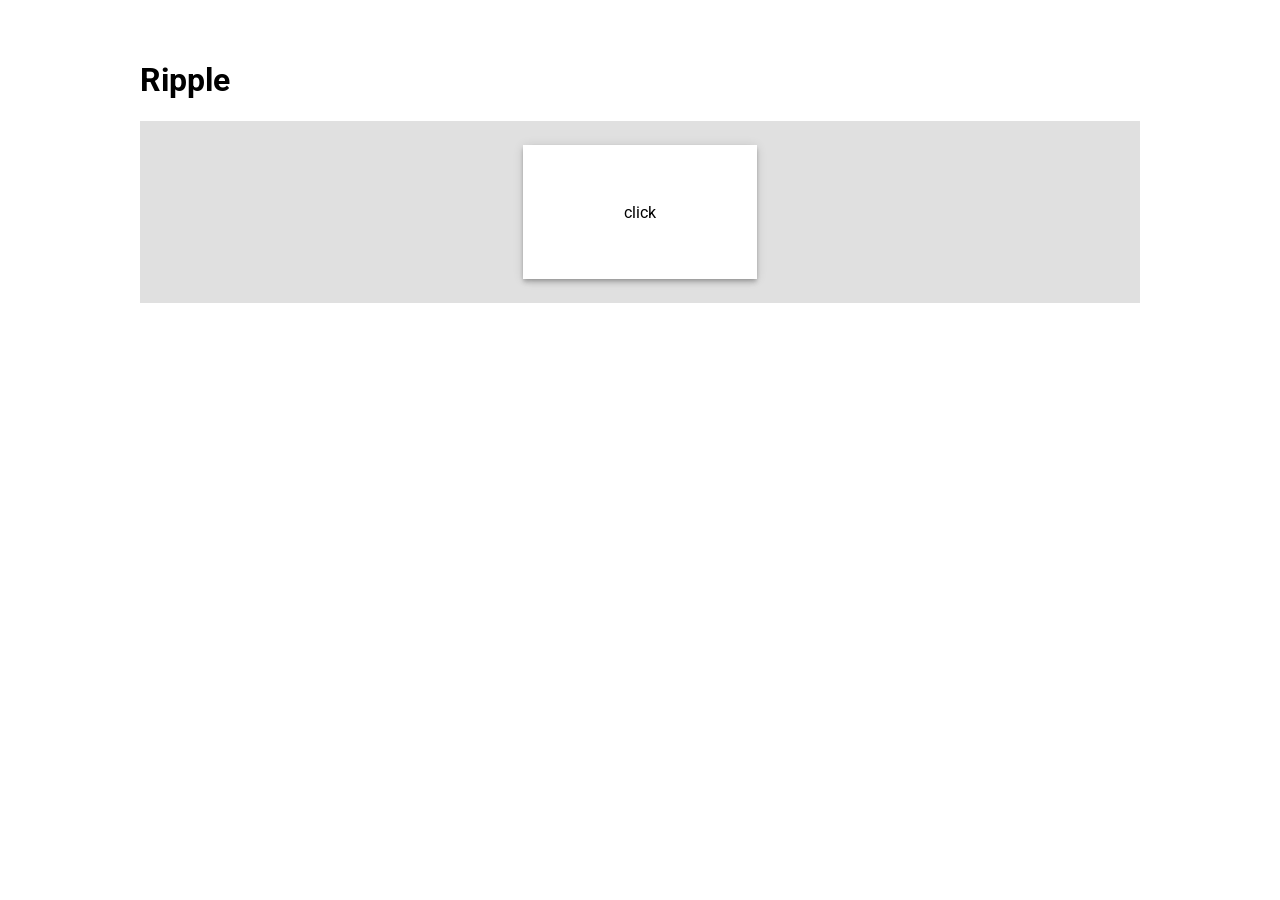
<file: component/ripple/index.html>
<!doctype html>
<html>
<head>
    <meta charset="utf-8">
    <meta name="viewport" content="width=device-width, initial-scale=1">
    <title>Ripple - pmd Demo</title>
    <link rel="stylesheet" href="../../index.css">
</head>
<body>
    <main class="root">
        <h1 id="component-name">Ripple</h1>
        <div class="demo-area">
            <div class="demo-content">
                <div id="demo-ripple" class="pmd-ripple">click</div>
            </div>
        </div>
    </main>
    <script defer type="module" src="./index.js"></script>
</body>
</html>
</file>
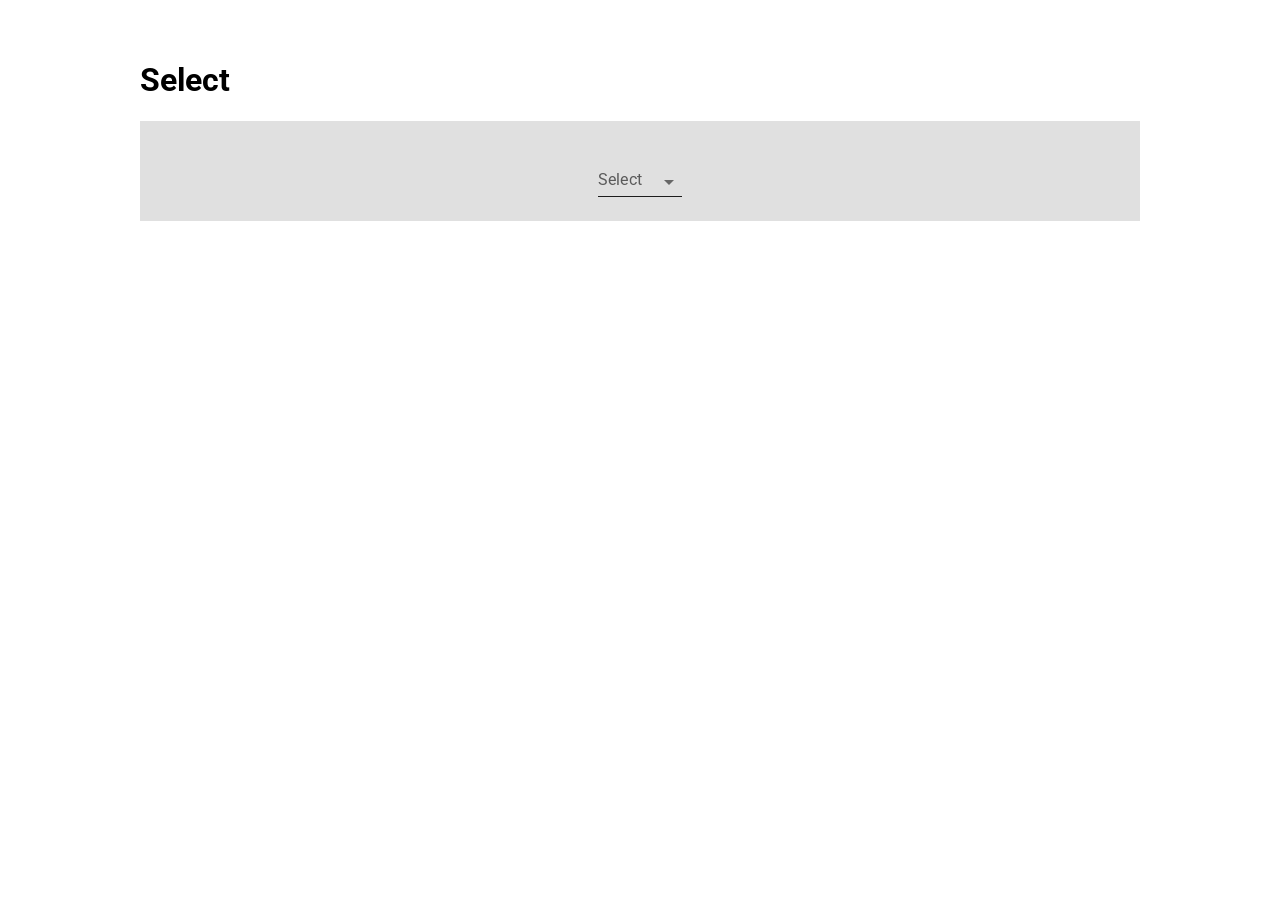
<file: component/select/index.html>
<!doctype html>
<html>
<head>
    <meta charset="utf-8">
    <meta name="viewport" content="width=device-width, initial-scale=1">
    <title>Select - pmd Demo</title>
    <link rel="stylesheet" href="../../index.css">
</head>
<body>
    <main class="root">
        <h1 id="component-name">Select</h1>
        <div class="demo-area">
            <div class="demo-content">
                <div id="demo-select" class="pmd-select">
                    <select class="pmd-select-control">
                        <option value="" selected></option>
                        <option value="select_1">Select 1</option>
                        <option value="select_2">Select 2</option>
                        <option value="select_3">Select 3</option>
                    </select>
                    <label class="pmd-floating-label">Select</label>
                    <div class="pmd-line-ripple"></div>
                </div>
            </div>
        </div>
    </main>
    <script defer type="module" src="./index.js"></script>
</body>
</html>
</file>
<file: index.css>
@import url(./lib/pmd.css);
@import url(//fonts.googleapis.com/icon?family=Roboto|Material+Icons);

body {
  margin: 0;
  font-family: Roboto, sans-serif;
  -webkit-tap-highlight-color: transparent;
}
main.root {
  max-width: 1000px;
  margin-right: auto;
  margin-left: auto;
  padding: 40px 20px;
}
.demo-content {
  display: flex;
  justify-content: space-around;
  align-items: center;
  margin: 1em 0;
  padding: 24px 12px;
  background-color: #e0e0e0;
}

#components-list {
  display: flex;
  flex-wrap: wrap;
  align-items: center;
  justify-items: center;
}
.component-image {
  width: 200px;
  height: 200px;
}

/* appbar */
.sample-top-appbar {
  position: relative;
  flex: 1;
}
.sample-top-appbar .pmd-search-view {
  background-color: var(--pmd-color-grey-100);
}
.demo-appbar-animations {
  display: flex;
}
.demo-appbar-animations > div {
  width: 500px;
}
.demo-appbar-frame {
  width: 100%;
  height: 250px;
}

/* dialog */
#demo-dialog {
  position: static;
}

/* drawer */
#sample-drawer {
  position: static;
  height: auto;
  transform: translate(0);
}

/* menu */
#sample-menu {
  position: static;
  visibility: visible;
  pointer-events: auto;
}
#sample-menu .pmd-menu-list {
  position: static;
}

/* ripple */
#demo-ripple {
  display: flex;
  align-items: center;
  justify-content: center;
  width: 200px;
  height: 100px;
  background-color: #fff;
  box-shadow: var(--pmd-shadow-dp4);
  user-select: none;
  cursor: pointer;
  padding: 17px;
}

/* snackbar */
#demo-snackbar {
  position: static;
  transform: translateY(0);
}
</file>
